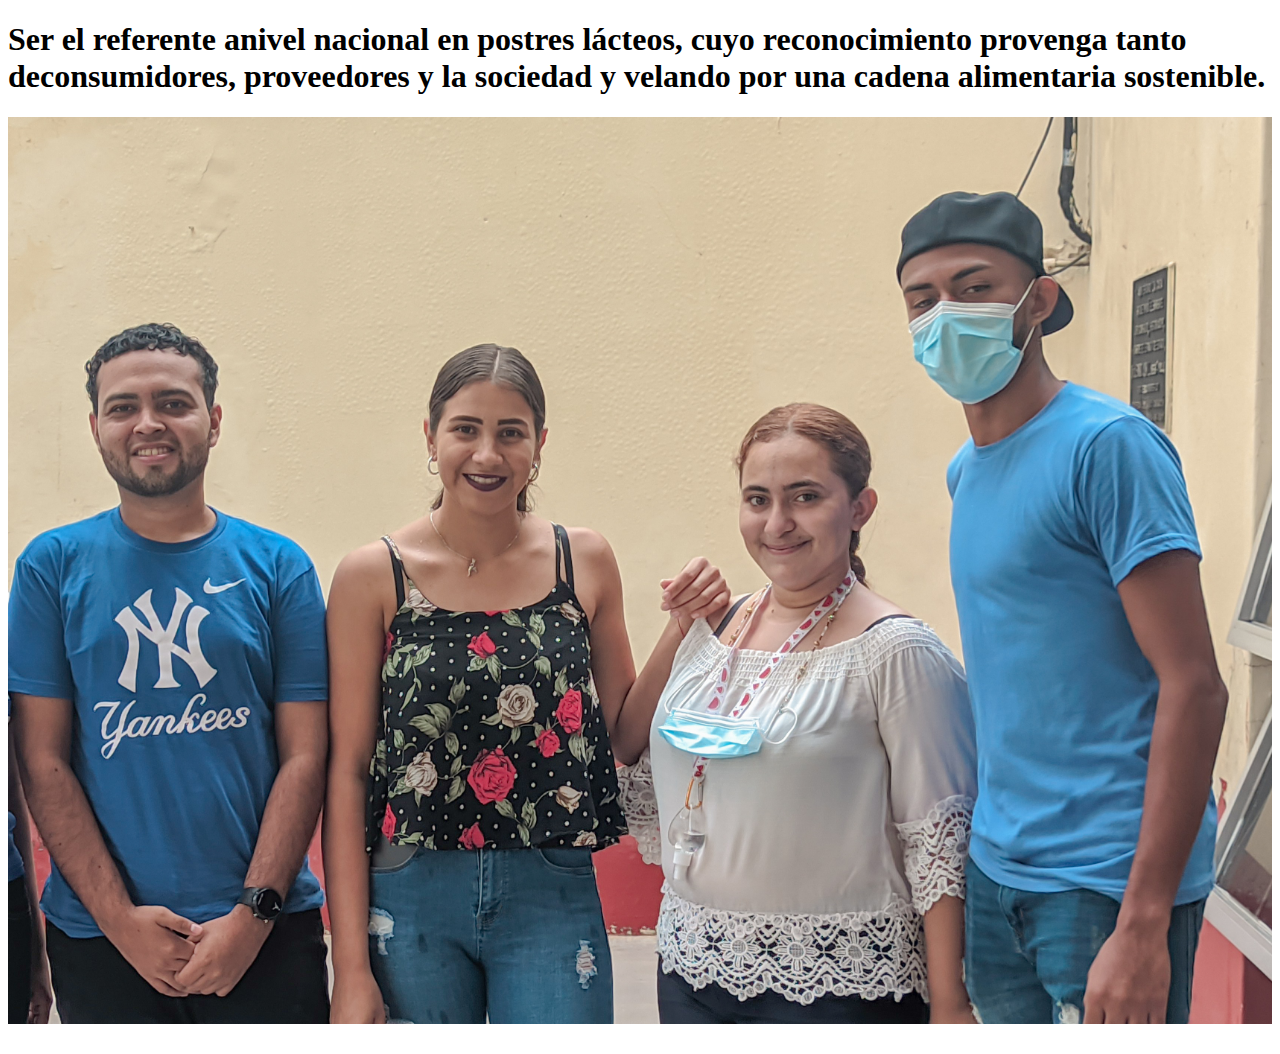
<file: Pag2.html>
<!DOCTYPE html>
<html lang="es">
<head>
				<meta charset="UTF-8">
				<meta name="viewport" content="width=device-width, initial-scale=1.0">
				<title>Sobre nosotros </title>
				<rel link="stylesheet" href="Estilos.css">
</head>
<body>
				<h1> Ser el referente anivel nacional en postres lácteos, cuyo reconocimiento provenga tanto deconsumidores, proveedores y la sociedad y velando por una cadena alimentaria sostenible.<h1>
								<img src="PXL_20220604_172707686.jpg" width="100%"></img>
			
</body>
</html>
</file>
